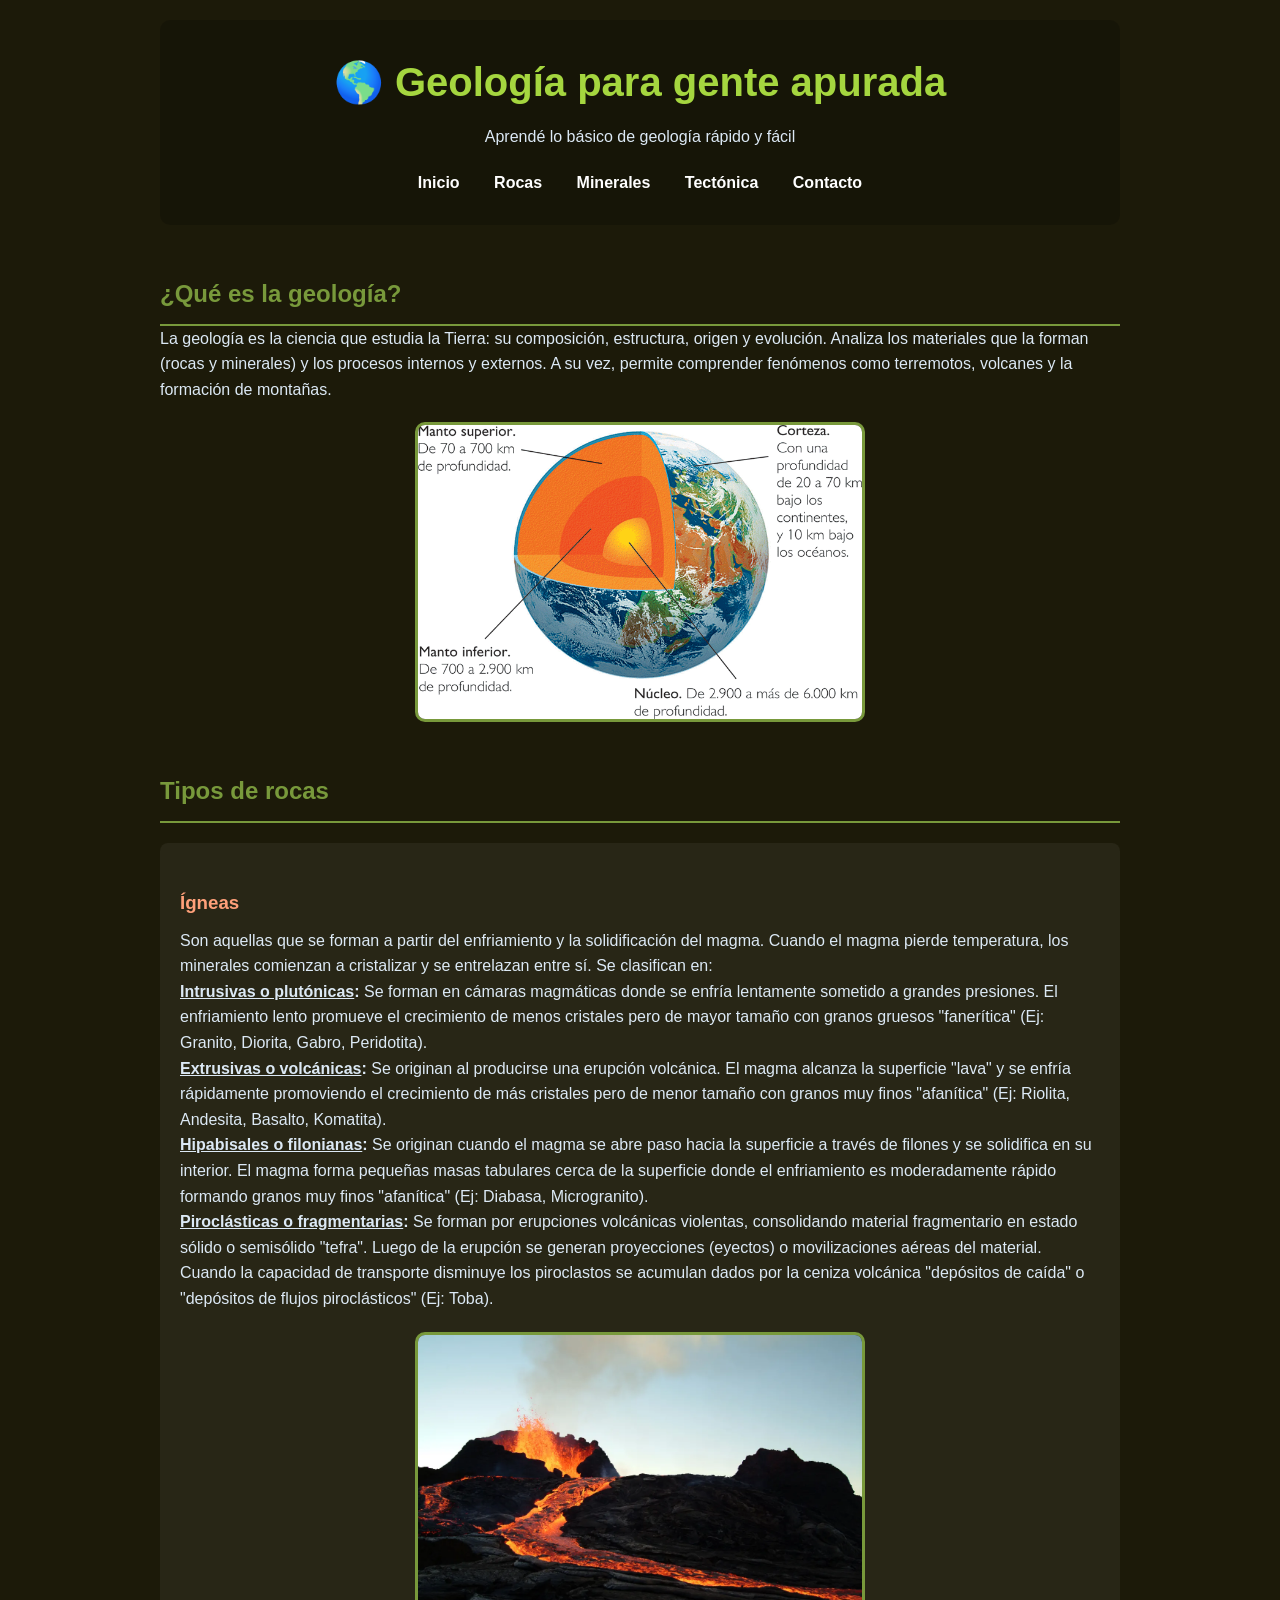
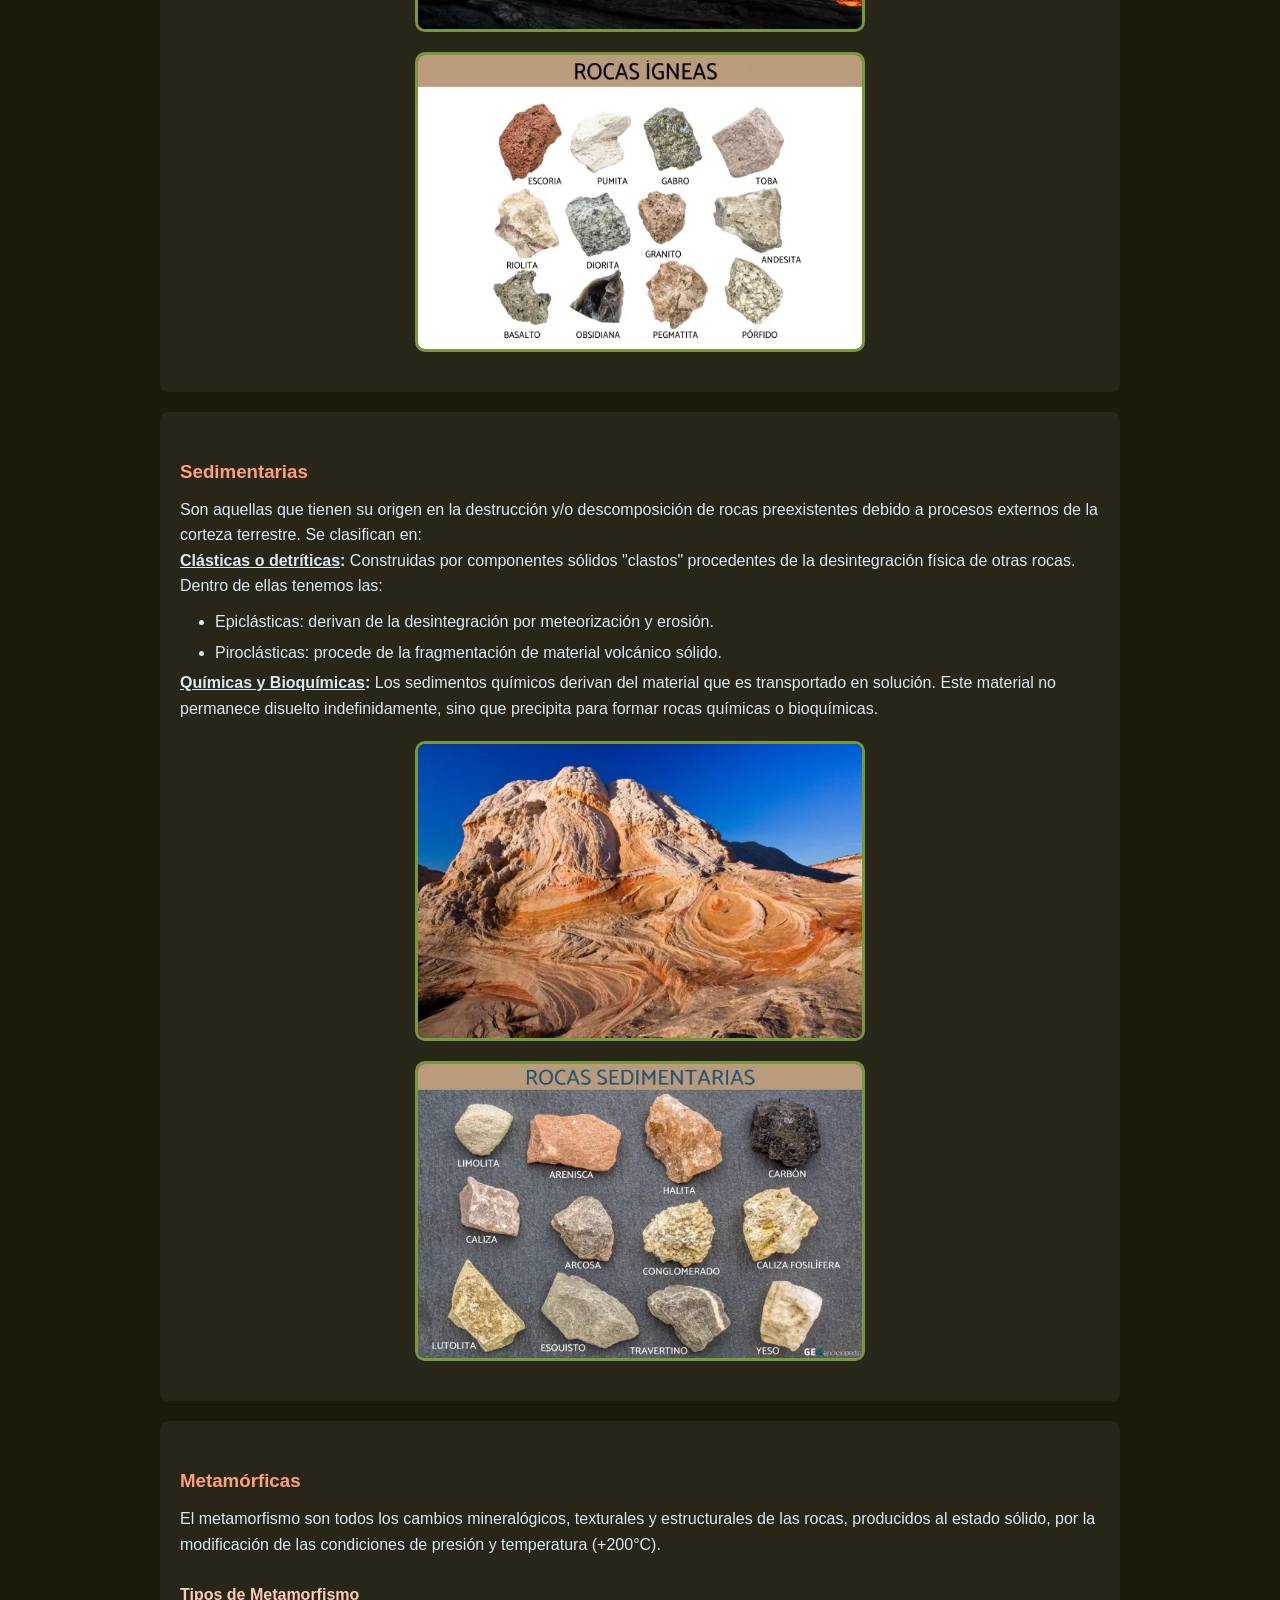
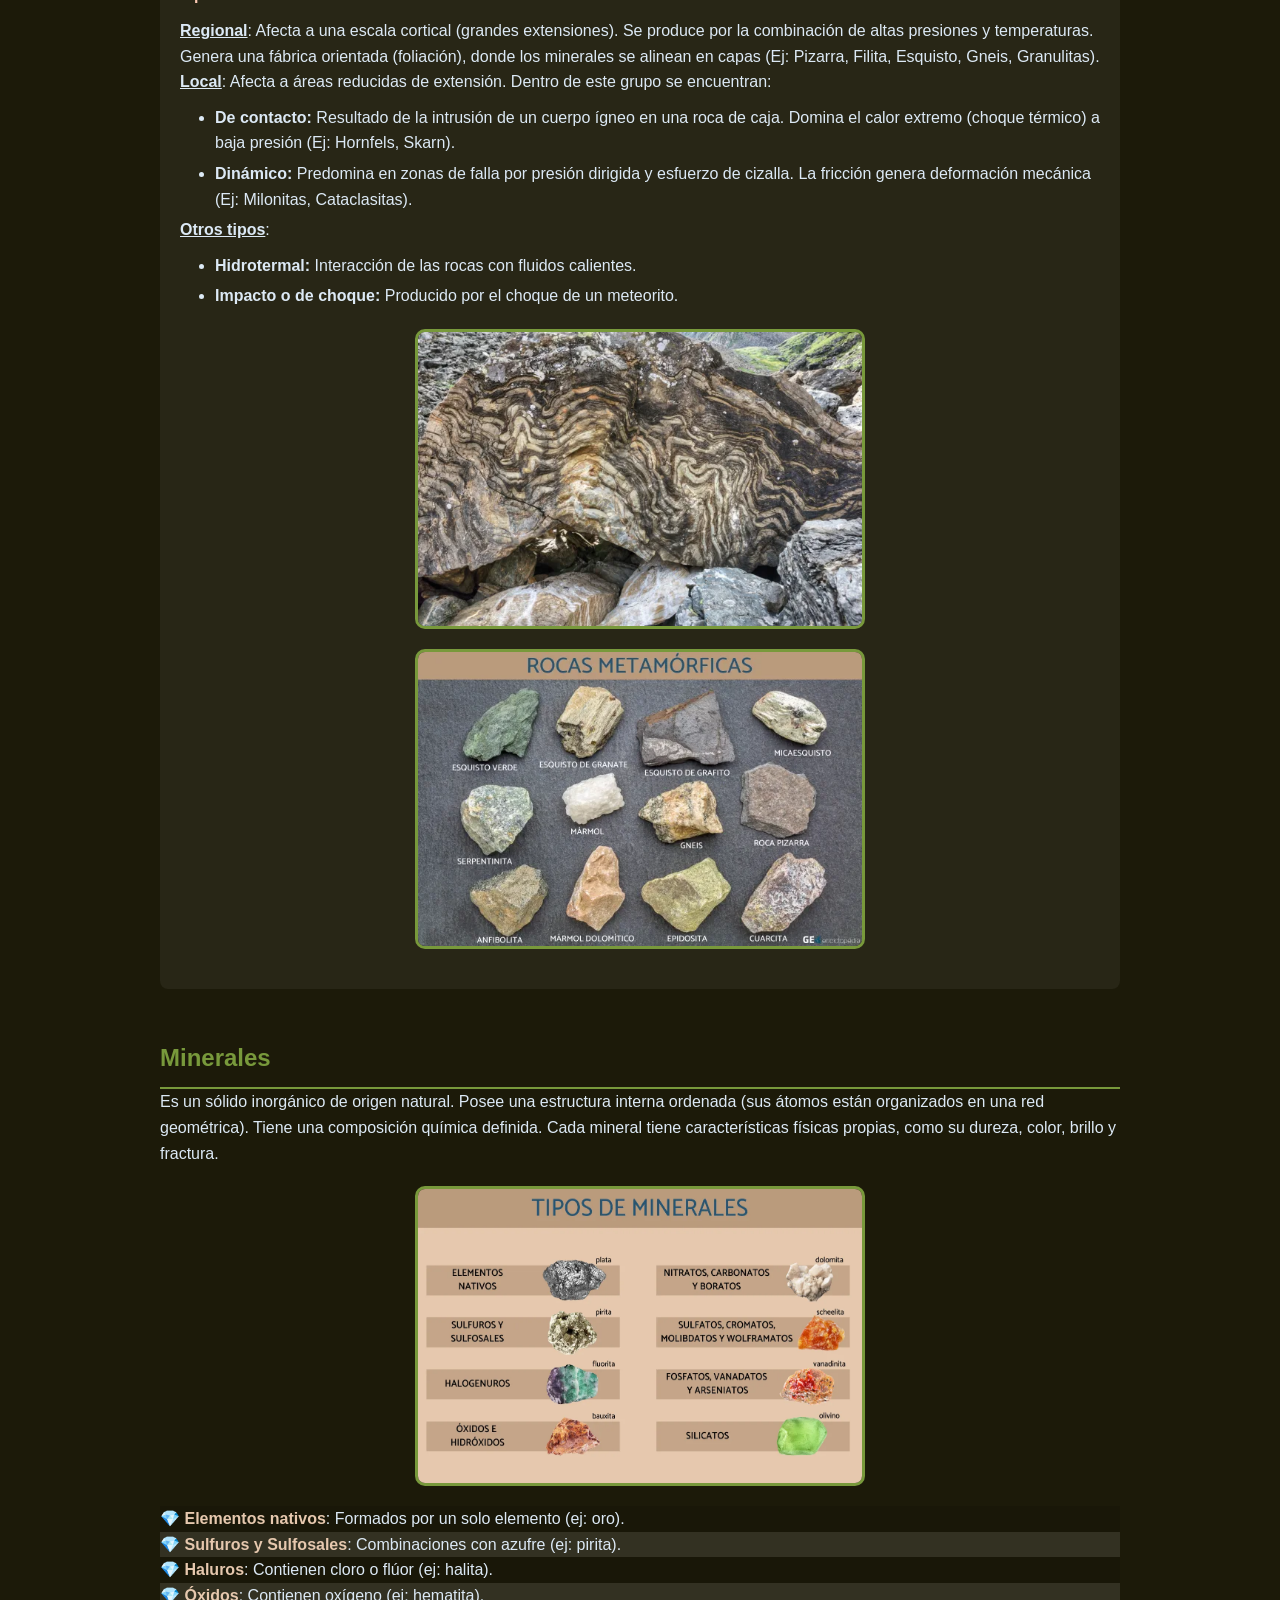
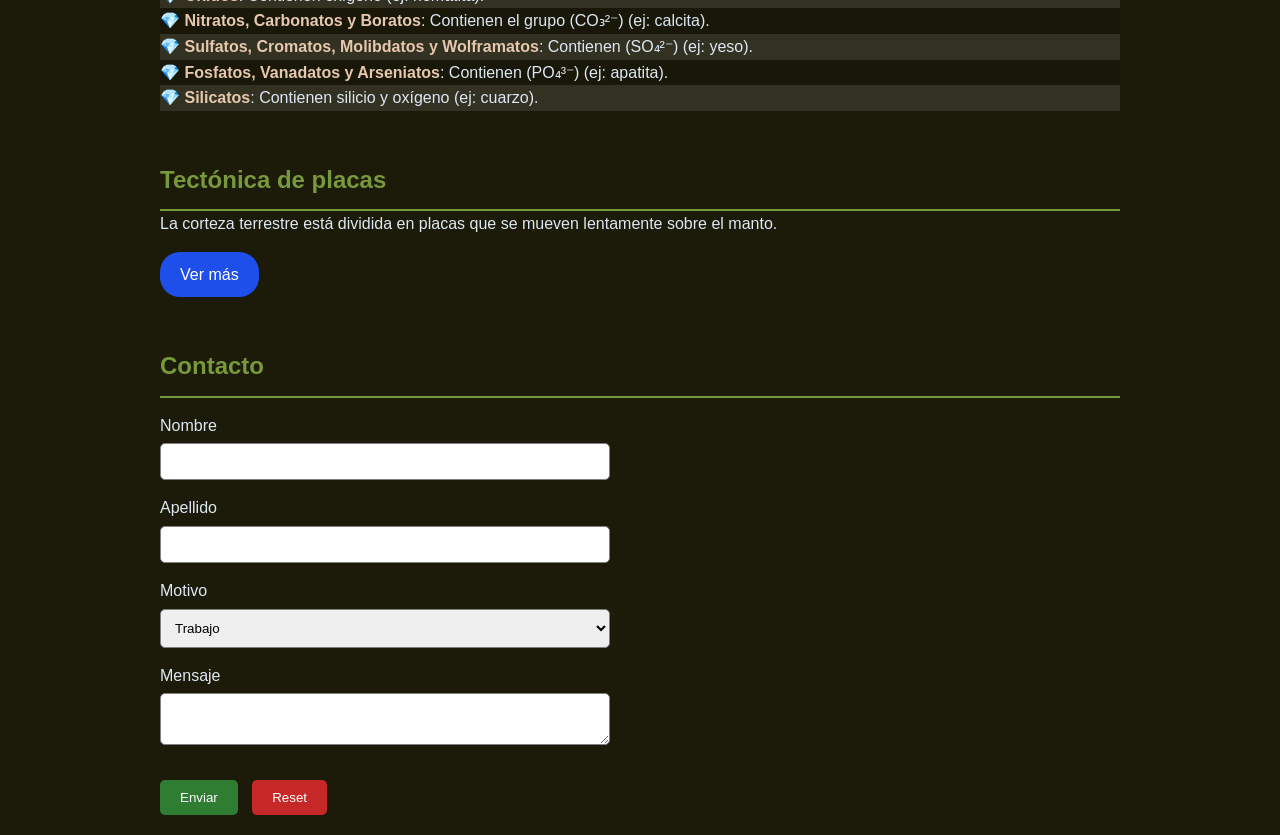
<file: index.html>
<!DOCTYPE html>
<html lang="es">
<head>
    <meta charset="UTF-8">
    <meta name="viewport" content="width=device-width, initial-scale=1.0">
    <title>Geología para gente apurada</title>
    <link rel="stylesheet" href="css/style.css">
</head>
<body>

<header> 
    <h1>🌎 Geología para gente apurada</h1>
    <p>Aprendé lo básico de geología rápido y fácil</p>

    <nav>
        <ul> 
            <li><a href="#inicio">Inicio</a></li> 
            <li><a href="#rocas">Rocas</a></li>
            <li><a href="#minerales">Minerales</a></li>
            <li><a href="#tectonica">Tectónica</a></li>
            <li><a href="#contacto">Contacto</a></li>
        </ul>
    </nav>
</header>

<main>

    <section id="inicio">
        <h2>¿Qué es la geología?</h2>
        <p>La geología es la ciencia que estudia la Tierra: su composición, estructura, origen y evolución. Analiza los materiales que la forman (rocas y minerales) y los procesos internos y externos. A su vez, permite comprender fenómenos como terremotos, volcanes y la formación de montañas.</p>

        <img src="./img/Geología.png" class="imagen" alt="Geología y procesos terrestres">
    </section>

    <section id="rocas">
        <h2>Tipos de rocas</h2>

        <article> 
            <h3>Ígneas</h3>
            <p>Son aquellas que se forman a partir del enfriamiento y la solidificación del magma. Cuando el magma pierde temperatura, los minerales comienzan a cristalizar y se entrelazan entre sí. Se clasifican en:</p>
            
            <p><strong><u>Intrusivas o plutónicas</u>:</strong> Se forman en cámaras magmáticas donde se enfría lentamente sometido a grandes presiones. El enfriamiento lento promueve el crecimiento de menos cristales pero de mayor tamaño con granos gruesos "fanerítica" (Ej: Granito, Diorita, Gabro, Peridotita).</p>
            
            <p><strong><u>Extrusivas o volcánicas</u>:</strong> Se originan al producirse una erupción volcánica. El magma alcanza la superficie "lava" y se enfría rápidamente promoviendo el crecimiento de más cristales pero de menor tamaño con granos muy finos "afanítica" (Ej: Riolita, Andesita, Basalto, Komatita).</p>
            
            <p><strong><u>Hipabisales o filonianas</u>:</strong> Se originan cuando el magma se abre paso hacia la superficie a través de filones y se solidifica en su interior. El magma forma pequeñas masas tabulares cerca de la superficie donde el enfriamiento es moderadamente rápido formando granos muy finos "afanítica" (Ej: Diabasa, Microgranito).</p>
            
            <p><strong><u>Piroclásticas o fragmentarias</u>:</strong> Se forman por erupciones volcánicas violentas, consolidando material fragmentario en estado sólido o semisólido "tefra". Luego de la erupción se generan proyecciones (eyectos) o movilizaciones aéreas del material. Cuando la capacidad de transporte disminuye los piroclastos se acumulan dados por la ceniza volcánica "depósitos de caída" o "depósitos de flujos piroclásticos" (Ej: Toba).</p>

            <img src="./img/ignea 1.webp" class="imagen" alt="Roca ígnea 1">
            <img src="./img/ignea 2.png" class="imagen" alt="Roca ígnea 2">
        </article>

        <article>
            <h3>Sedimentarias</h3>
            <p>Son aquellas que tienen su origen en la destrucción y/o descomposición de rocas preexistentes debido a procesos externos de la corteza terrestre. Se clasifican en:</p>

            <p><strong><u>Clásticas o detríticas</u>:</strong> Construidas por componentes sólidos "clastos" procedentes de la desintegración física de otras rocas. Dentro de ellas tenemos las:</p>
            <ul> 
                <li>Epiclásticas: derivan de la desintegración por meteorización y erosión.</li>
                <li>Piroclásticas: procede de la fragmentación de material volcánico sólido.</li>
            </ul>

            <p><strong><u>Químicas y Bioquímicas</u>:</strong> Los sedimentos químicos derivan del material que es transportado en solución. Este material no permanece disuelto indefinidamente, sino que precipita para formar rocas químicas o bioquímicas.</p>

            <img src="./img/sedimentaria 1.webp" class="imagen" alt="Roca sedimentaria 1">
            <img src="./img/sedimentaria 2.webp" class="imagen" alt="Roca sedimentaria 2">
        </article>

        <article>
            <h3>Metamórficas</h3>
            <p>El metamorfismo son todos los cambios mineralógicos, texturales y estructurales de las rocas, producidos al estado sólido, por la modificación de las condiciones de presión y temperatura (+200°C).</p>

            <h4>Tipos de Metamorfismo</h4>

            <p><strong><u>Regional</u></strong>: Afecta a una escala cortical (grandes extensiones). Se produce por la combinación de altas presiones y temperaturas. Genera una fábrica orientada (foliación), donde los minerales se alinean en capas (Ej: Pizarra, Filita, Esquisto, Gneis, Granulitas).</p>

            <p><strong><u>Local</u></strong>: Afecta a áreas reducidas de extensión. Dentro de este grupo se encuentran:</p>
            <ul> 
                <li><strong>De contacto:</strong> Resultado de la intrusión de un cuerpo ígneo en una roca de caja. Domina el calor extremo (choque térmico) a baja presión (Ej: Hornfels, Skarn).</li>
                <li><strong>Dinámico:</strong> Predomina en zonas de falla por presión dirigida y esfuerzo de cizalla. La fricción genera deformación mecánica (Ej: Milonitas, Cataclasitas).</li>
            </ul>

            <p><strong><u>Otros tipos</u></strong>:
            <ul>
                <li><strong>Hidrotermal:</strong> Interacción de las rocas con fluidos calientes.</li>
                <li><strong>Impacto o de choque:</strong> Producido por el choque de un meteorito.</li>
            </ul>

            <img src="./img/metamorfica 1.webp" class="imagen" alt="Roca metamórfica 1">
            <img src="./img/metamorfica 2.webp" class="imagen" alt="Roca metamórfica 2">
        </article>
    </section>

    <section id="minerales">
        <h2>Minerales</h2>
        <p>Es un sólido inorgánico de origen natural. Posee una estructura interna ordenada (sus átomos están organizados en una red geométrica). Tiene una composición química definida. Cada mineral tiene características físicas propias, como su dureza, color, brillo y fractura.</p>

        <img src="./img/minerales 1.png" class="imagen" alt="Minerales">

        <ul class="lista-minerales"> 
            <li><span class="grupo-mineral">Elementos nativos</span>: Formados por un solo elemento (ej: oro).</li> 
            <li><span class="grupo-mineral">Sulfuros y Sulfosales</span>: Combinaciones con azufre (ej: pirita).</li> 
            <li><span class="grupo-mineral">Haluros</span>: Contienen cloro o flúor (ej: halita).</li> 
            <li><span class="grupo-mineral">Óxidos</span>: Contienen oxígeno (ej: hematita).</li> 
            <li><span class="grupo-mineral">Nitratos, Carbonatos y Boratos</span>: Contienen el grupo (CO₃²⁻) (ej: calcita).</li> 
            <li><span class="grupo-mineral">Sulfatos, Cromatos, Molibdatos y Wolframatos</span>: Contienen (SO₄²⁻) (ej: yeso).</li> 
            <li><span class="grupo-mineral">Fosfatos, Vanadatos y Arseniatos</span>: Contienen (PO₄³⁻) (ej: apatita).</li>
            <li><span class="grupo-mineral">Silicatos</span>: Contienen silicio y oxígeno (ej: cuarzo).</li> 
        </ul> 
    </section>

    <section id="tectonica">
        <h2>Tectónica de placas</h2>
        <p>La corteza terrestre está dividida en placas que se mueven lentamente sobre el manto.</p>

        <input type="checkbox" id="toggleInfo">
        <label for="toggleInfo" class="boton-vermas">Ver más</label>

        <div id="infoExtra"> 
            <p><strong><u>Tipos de límites de placas</u></strong>:</p> 
            <p>🔹 Divergentes: las placas se separan (formación de nueva corteza).</p> 
            <p>🔹 Convergentes: las placas chocan y una se hunde bajo otra (subducción).</p> 
            <p>🔹 Transformantes: las placas se deslizan lateralmente.</p>

            <p><strong><u>Placas principales</u></strong>: Sudamericana, Africana, Euroasiática, del Pacífico.</p> 

            <img src="./img/placas tectonicas.png" class="imagen imagen-grande" alt="Placas tectónicas">
        </div>
    </section>

    <section id="contacto">
        <h2>Contacto</h2>
        <form> 
            <label for="nombre">Nombre</label>
            <input type="text" id="nombre">

            <label for="apellido">Apellido</label>
            <input type="text" id="apellido">

            <label for="motivo">Motivo</label>
            <select id="motivo">
                <option>Trabajo</option>
                <option>Consulta</option>
                <option>Otro motivo</option>
            </select>

            <label for="mensaje">Mensaje</label>
            <textarea id="mensaje"></textarea>

            <div class="botones-contenedor">
                <button type="submit" id="send">Enviar</button>
                <button type="reset" id="reset">Reset</button>
            </div>
        </form>
    </section>

</main>
</body>
</html>
</file>
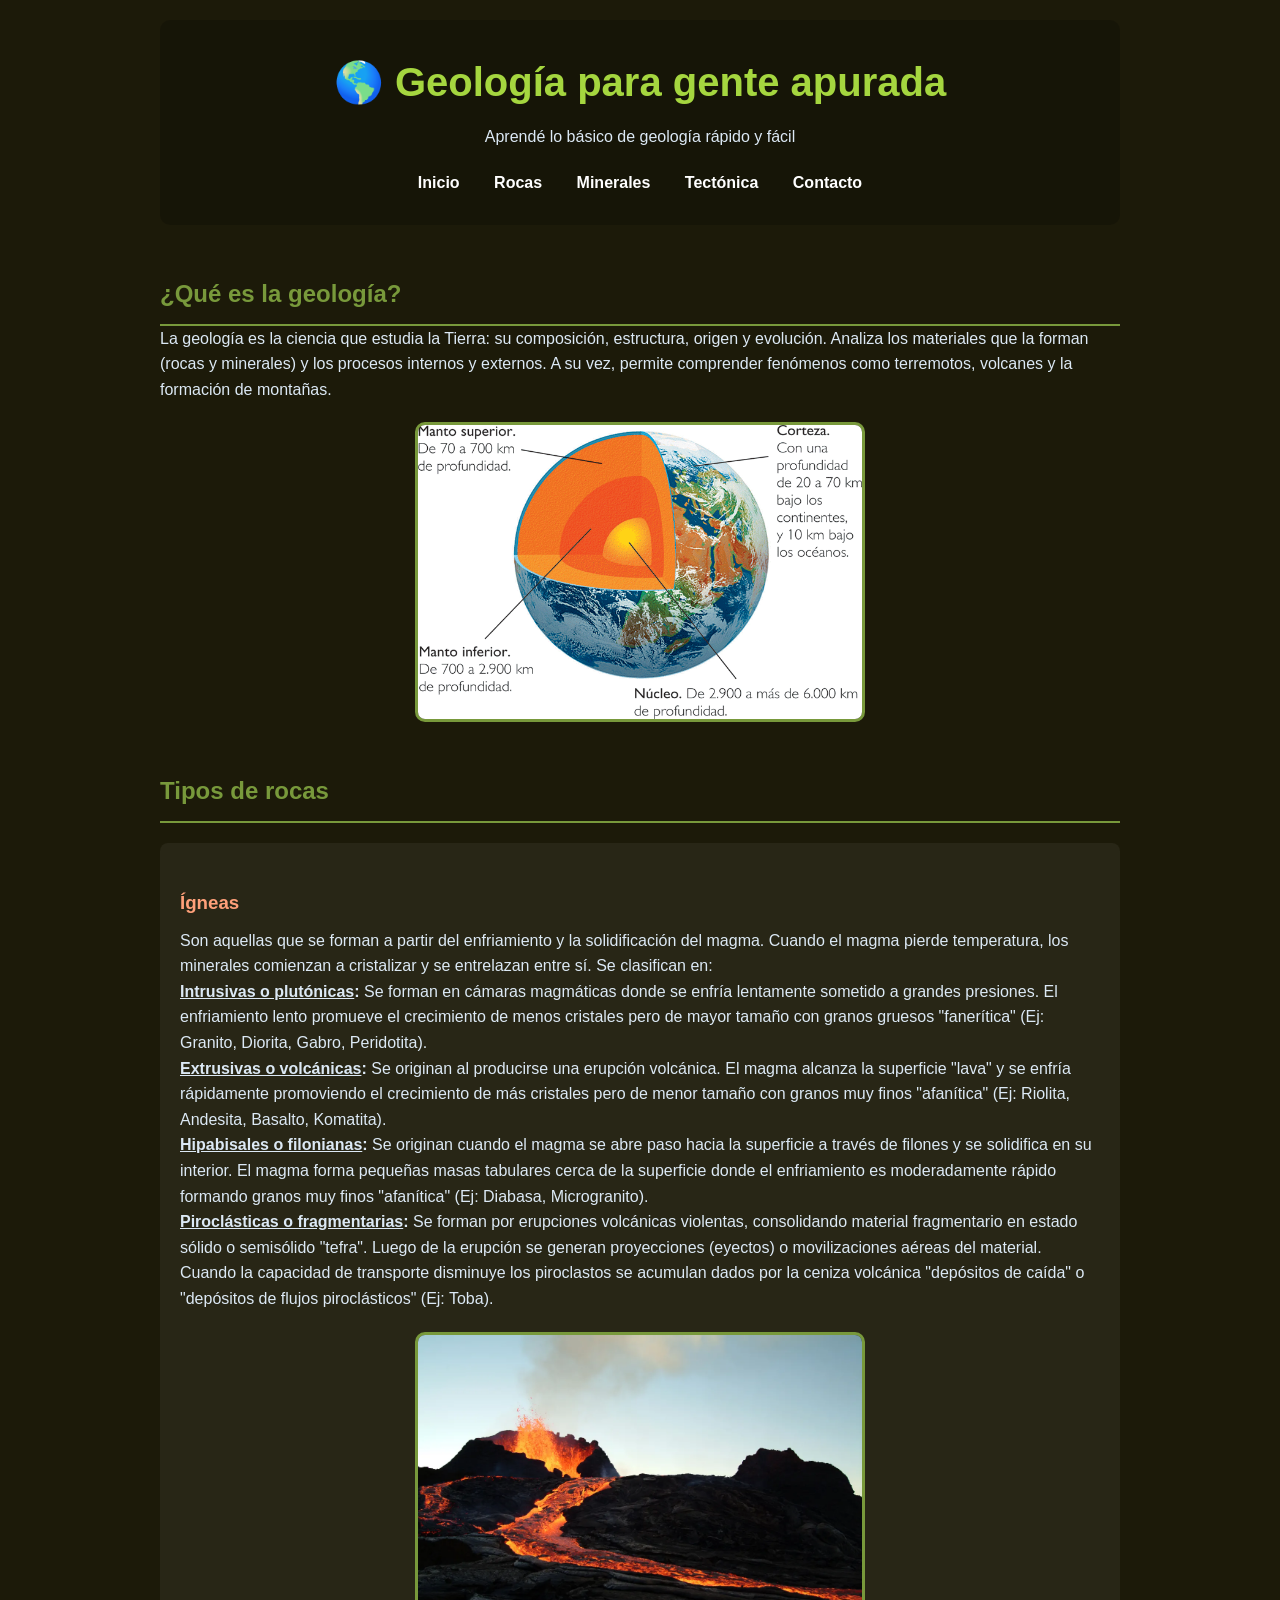
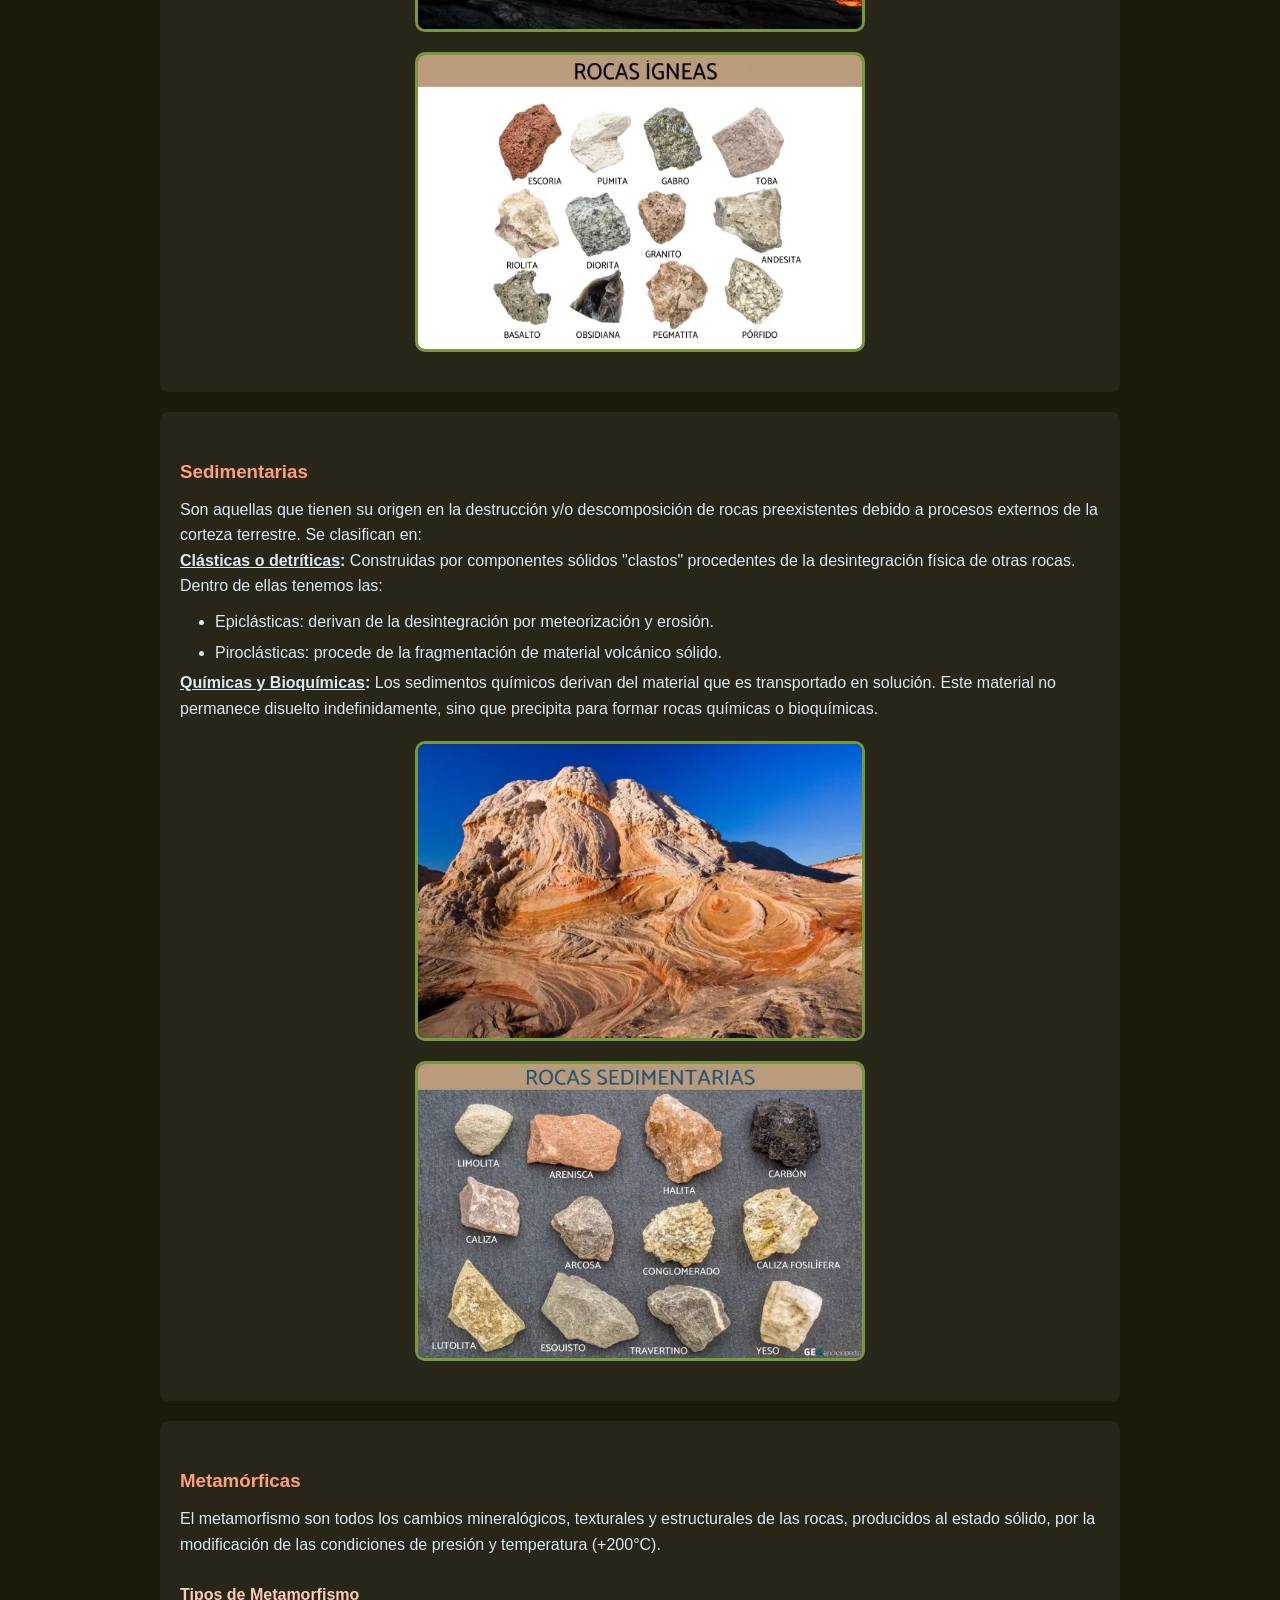
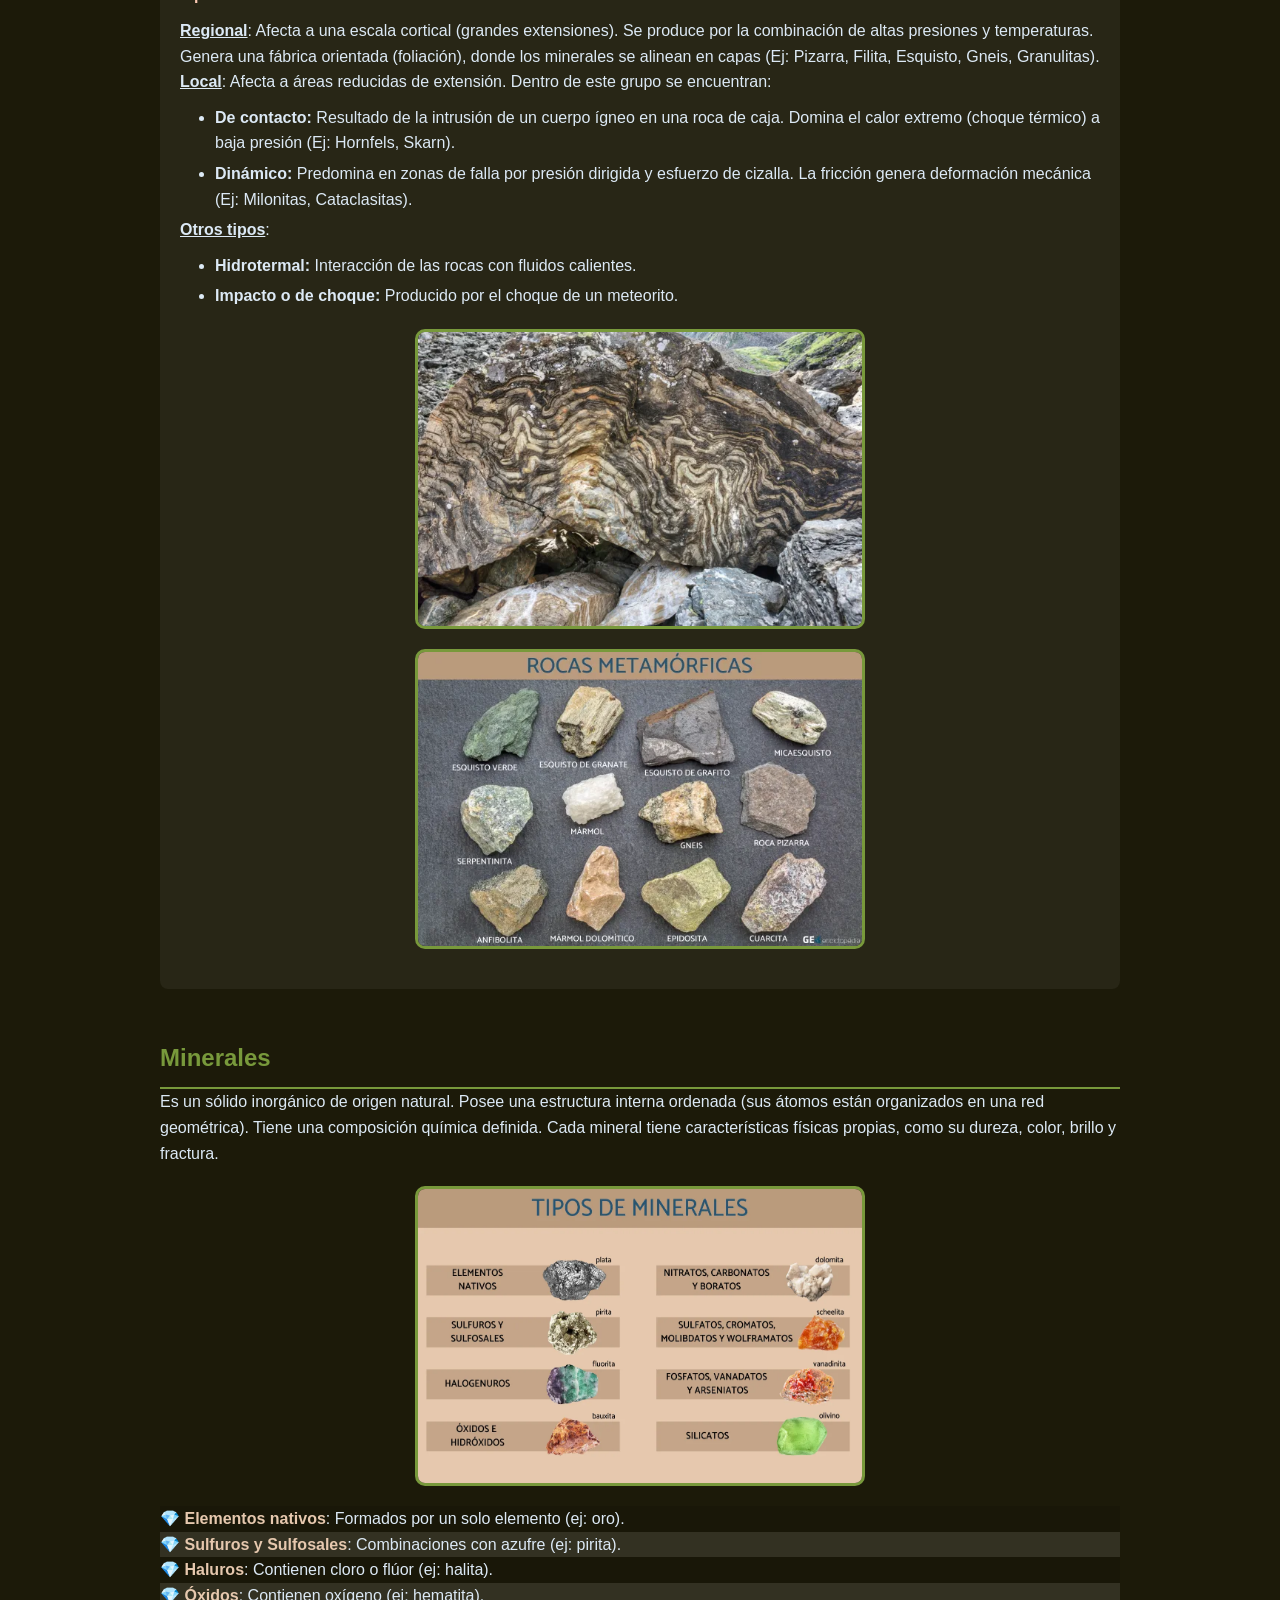
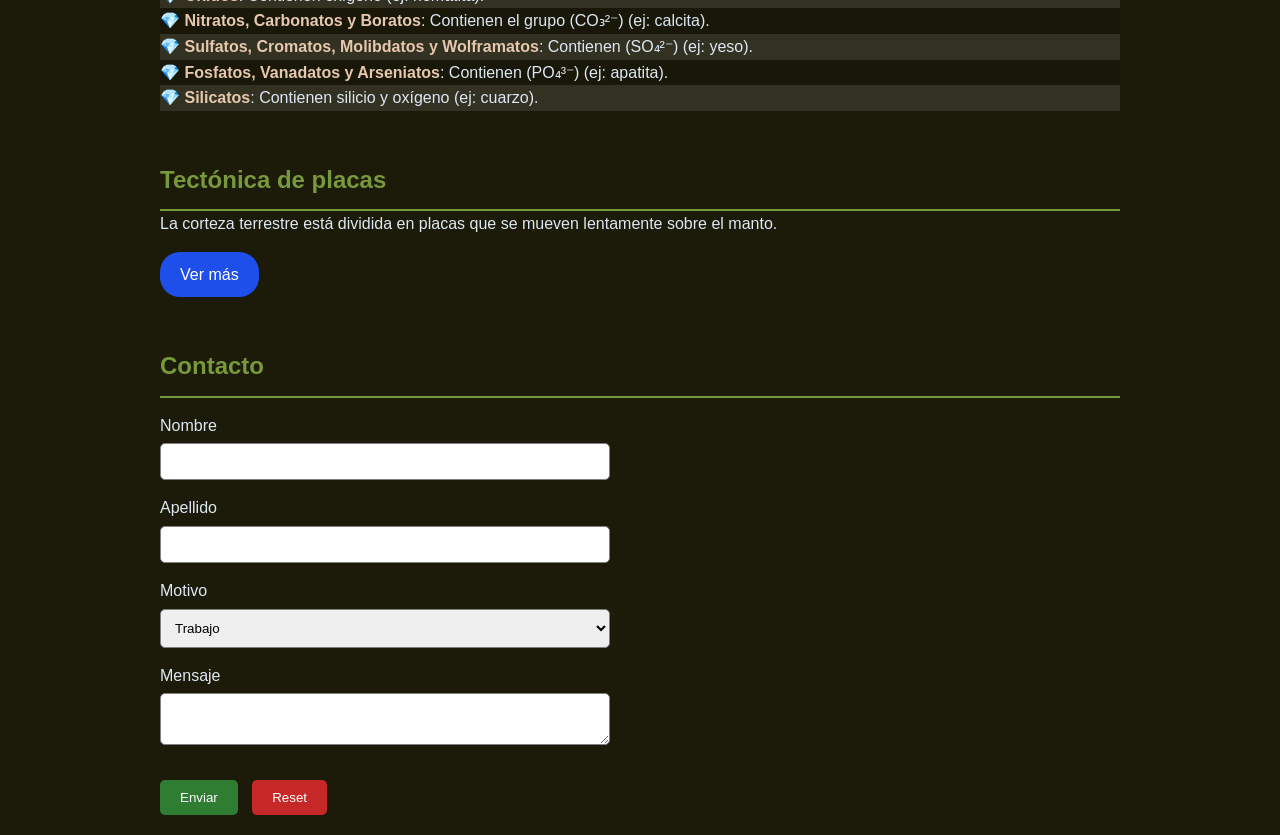
<file: geology/index.html>
<!DOCTYPE html>
<html lang="es">
<head>
    <meta charset="UTF-8">
    <meta name="viewport" content="width=device-width, initial-scale=1.0">
    <title>Geología para gente apurada</title>
    <link rel="stylesheet" href="css/style.css">
</head>
<body>

<header> 
    <h1>🌎 Geología para gente apurada</h1>

    <p>Aprendé lo básico de geología rápido y fácil</p>

    <nav>
        <ul> 
            <li><a href="#inicio">Inicio</a></li> 
            <li><a href="#rocas">Rocas</a></li>
            <li><a href="#minerales">Minerales</a></li>
            <li><a href="#tectonica">Tectónica</a></li>
            <li><a href="#contacto">Contacto</a></li>
        </ul>
    </nav>
</header>

<main>

    <section id="inicio">
        <h2>¿Qué es la geología?</h2>
        <p>La geología es la ciencia que estudia la Tierra: su composición, estructura, origen y evolución. Analiza los materiales que la forman (rocas y minerales) y los procesos internos y externos. A su vez, permite comprender fenómenos como terremotos, volcanes y la formación de montañas.</p>

        <img src="./img/Geología.png" class="imagen" alt="Geología y procesos terrestres">
    </section>

    <section id="rocas">
        <h2>Tipos de rocas</h2>

        <article> 
            <h3>Ígneas</h3>
            <p>Son aquellas que se forman a partir del enfriamiento y la solidificación del magma. Cuando el magma pierde temperatura, los minerales comienzan a cristalizar y se entrelazan entre sí. Se clasifican en:</p>
            
            <p><strong><u>Intrusivas o plutónicas</u>:</strong> Se forman en cámaras magmáticas donde se enfría lentamente sometido a grandes presiones. El enfriamiento lento promueve el crecimiento de menos cristales pero de mayor tamaño con granos gruesos "fanerítica" (Ej: Granito, Diorita, Gabro, Peridotita).</p>
            
            <p><strong><u>Extrusivas o volcánicas</u>:</strong> Se originan al producirse una erupción volcánica. El magma alcanza la superficie "lava" y se enfría rápidamente promoviendo el crecimiento de más cristales pero de menor tamaño con granos muy finos "afanítica" (Ej: Riolita, Andesita, Basalto, Komatita).</p>
            
            <p><strong><u>Hipabisales o filonianas</u>:</strong> Se originan cuando el magma se abre paso hacia la superficie a través de filones y se solidifica en su interior. El magma forma pequeñas masas tabulares cerca de la superficie donde el enfriamiento es moderadamente rápido formando granos muy finos "afanítica" (Ej: Diabasa, Microgranito).</p>
            
            <p><strong><u>Piroclásticas o fragmentarias</u>:</strong> Se forman por erupciones volcánicas violentas, consolidando material fragmentario en estado sólido o semisólido "tefra". Luego de la erupción se generan proyecciones (eyectos) o movilizaciones aéreas del material. Cuando la capacidad de transporte disminuye los piroclastos se acumulan dados por la ceniza volcánica "depósitos de caída" o "depósitos de flujos piroclásticos" (Ej: Toba).</p>

            <img src="./img/ignea 1.webp" class="imagen" alt="Roca ígnea 1">
            <img src="./img/ignea 2.png" class="imagen" alt="Roca ígnea 2">
        </article>

        <article>
            <h3>Sedimentarias</h3>
            <p>Son aquellas que tienen su origen en la destrucción y/o descomposición de rocas preexistentes debido a procesos externos de la corteza terrestre. Se clasifican en:</p>

            <p><strong><u>Clásticas o detríticas</u>:</strong> Construidas por componentes sólidos "clastos" procedentes de la desintegración física de otras rocas. Dentro de ellas tenemos las:</p>
            <ul> 
                <li>Epiclásticas: derivan de la desintegración por meteorización y erosión.</li>
                <li>Piroclásticas: procede de la fragmentación de material volcánico sólido.</li>
            </ul>

            <p><strong><u>Químicas y Bioquímicas</u>:</strong> Los sedimentos químicos derivan del material que es transportado en solución. Este material no permanece disuelto indefinidamente, sino que precipita para formar rocas químicas o bioquímicas.</p>

            <img src="./img/sedimentaria 1.webp" class="imagen" alt="Roca sedimentaria 1">
            <img src="./img/sedimentaria 2.webp" class="imagen" alt="Roca sedimentaria 2">
        </article>

        <article>
            <h3>Metamórficas</h3>
            <p>El metamorfismo son todos los cambios mineralógicos, texturales y estructurales de las rocas, producidos al estado sólido, por la modificación de las condiciones de presión y temperatura (+200°C).</p>

            <h4>Tipos de Metamorfismo</h4>

            <p><strong><u>Regional</u></strong>: Afecta a una escala cortical (grandes extensiones). Se produce por la combinación de altas presiones y temperaturas. Genera una fábrica orientada (foliación), donde los minerales se alinean en capas (Ej: Pizarra, Filita, Esquisto, Gneis, Granulitas).</p>

            <p><strong><u>Local</u></strong>: Afecta a áreas reducidas de extensión. Dentro de este grupo se encuentran:</p>
            <ul> 
                <li><strong>De contacto:</strong> Resultado de la intrusión de un cuerpo ígneo en una roca de caja. Domina el calor extremo (choque térmico) a baja presión (Ej: Hornfels, Skarn).</li>
                <li><strong>Dinámico:</strong> Predomina en zonas de falla por presión dirigida y esfuerzo de cizalla. La fricción genera deformación mecánica (Ej: Milonitas, Cataclasitas).</li>
            </ul>

            <p><strong><u>Otros tipos</u></strong>:
            <ul>
                <li><strong>Hidrotermal:</strong> Interacción de las rocas con fluidos calientes.</li>
                <li><strong>Impacto o de choque:</strong> Producido por el choque de un meteorito.</li>
            </ul>

            <img src="./img/metamorfica 1.webp" class="imagen" alt="Roca metamórfica 1">
            <img src="./img/metamorfica 2.webp" class="imagen" alt="Roca metamórfica 2">
        </article>
    </section>

    <section id="minerales">
        <h2>Minerales</h2>
        <p>Es un sólido inorgánico de origen natural. Posee una estructura interna ordenada (sus átomos están organizados en una red geométrica). Tiene una composición química definida. Cada mineral tiene características físicas propias, como su dureza, color, brillo y fractura.</p>

        <img src="./img/minerales 1.png" class="imagen" alt="Minerales">

        <ul class="lista-minerales"> 
            <li><span class="grupo-mineral">Elementos nativos</span>: Formados por un solo elemento (ej: oro).</li> 
            <li><span class="grupo-mineral">Sulfuros y Sulfosales</span>: Combinaciones con azufre (ej: pirita).</li> 
            <li><span class="grupo-mineral">Haluros</span>: Contienen cloro o flúor (ej: halita).</li> 
            <li><span class="grupo-mineral">Óxidos</span>: Contienen oxígeno (ej: hematita).</li> 
            <li><span class="grupo-mineral">Nitratos, Carbonatos y Boratos</span>: Contienen el grupo (CO₃²⁻) (ej: calcita).</li> 
            <li><span class="grupo-mineral">Sulfatos, Cromatos, Molibdatos y Wolframatos</span>: Contienen (SO₄²⁻) (ej: yeso).</li> 
            <li><span class="grupo-mineral">Fosfatos, Vanadatos y Arseniatos</span>: Contienen (PO₄³⁻) (ej: apatita).</li>
            <li><span class="grupo-mineral">Silicatos</span>: Contienen silicio y oxígeno (ej: cuarzo).</li> 
        </ul> 
    </section>

    <section id="tectonica">
        <h2>Tectónica de placas</h2>
        <p>La corteza terrestre está dividida en placas que se mueven lentamente sobre el manto.</p>

        <input type="checkbox" id="toggleInfo">
        <label for="toggleInfo" class="boton-vermas">Ver más</label>

        <div id="infoExtra"> 
            <p><strong><u>Tipos de límites de placas</u></strong>:</p> 
            <p>🔹 Divergentes: las placas se separan (formación de nueva corteza).</p> 
            <p>🔹 Convergentes: las placas chocan y una se hunde bajo otra (subducción).</p> 
            <p>🔹 Transformantes: las placas se deslizan lateralmente.</p>

            <p><strong><u>Placas principales</u></strong>: Sudamericana, Africana, Euroasiática, del Pacífico.</p> 

            <img src="./img/placas tectonicas.png" class="imagen imagen-grande" alt="Placas tectónicas">
        </div>
    </section>

    <section id="contacto">
        <h2>Contacto</h2>
        <form> 
            <label for="nombre">Nombre</label>
            <input type="text" id="nombre">

            <label for="apellido">Apellido</label>
            <input type="text" id="apellido">

            <label for="motivo">Motivo</label>
            <select id="motivo">
                <option>Trabajo</option>
                <option>Consulta</option>
                <option>Otro motivo</option>
            </select>

            <label for="mensaje">Mensaje</label>
            <textarea id="mensaje"></textarea>

            <div class="botones-contenedor">
                <button type="submit" id="send">Enviar</button>
                <button type="reset" id="reset">Reset</button>
            </div>
        </form>
    </section>

</main>
</body>
</html>
</file>
<file: css/style.css>
/* El selector universal '*' selecciona todos los elementos del HTML */
* {
    font-family: Arial, Helvetica, sans-serif; /* Define la fuente. Si no está Arial, busca Helvetica, y si no, cualquiera sin remates (serif) */
    margin: 0;   /* Elimina el margen externo que los navegadores ponen por defecto */
    padding: 0;  /* Elimina el espacio interno que los navegadores ponen por defecto */
    
    /* 'border-box' hace que si defines un ancho de 100px, el padding y el borde se queden ADENTRO de esos 100px. 
        Sin esto, el padding agrandaría el elemento y rompería tu diseño. */
    box-sizing: border-box; 
}

/* ===== Cuerpo (Body) =====  */
body {
    background-color: #1c1a09; /* Fondo oscuro (Hexadecimal) */
    color: rgb(220, 233, 245); /* Color de texto (RGB) */
    
    /* 'line-height' controla el interlineado. 1.6 es ideal para que los párrafos largos no cansen la vista. */
    line-height: 1.6; 
    
    /* Centrado del contenedor principal */
    max-width: 1000px; /* Evita que la web se estire infinitamente en pantallas muy anchas */
    margin: 0 auto;    /* '0' arriba/abajo y 'auto' izquierda/derecha centran el bloque automáticamente */
    padding: 20px;     /* Crea un margen de seguridad interno para que el texto no toque los bordes del navegador */
}

/* ===== ENCABEZADO (HEADER) ===== */
header {
    /* 'rgba' permite transparencia. El '0.2' significa que el fondo negro es 20% sólido y 80% transparente. */
    background-color: rgba(0, 0, 0, 0.2); 
    padding: 30px; 
    border-radius: 10px; /* Redondea las esquinas del bloque */
    margin-bottom: 30px; /* Separa el encabezado del contenido que viene abajo */
    
    /* Alinea todo el contenido (texto, imágenes, links) al centro del bloque */
    text-align: center; 
}

h1 {
    color: #a5d63f; 
    margin-bottom: 10px;
    font-size: 2.5rem; /* 'rem' es una unidad de medida relativa. 2.5 veces el tamaño normal. */
}

/* ===== NAVEGACIÓN (MENÚ) ===== */
nav ul {
    margin-top: 20px; 
}

nav ul li {
    /* 'inline-block' permite que los elementos de la lista se pongan uno al lado del otro en la misma línea */
    display: inline-block; 
    margin: 0 15px; /* Espacio horizontal entre cada botón del menú */
}

li {
    list-style: none; /* Elimina los círculos o puntos automáticos de las listas de minerales <ul> */
}

a {
    color: white; 
    text-decoration: none; /* Quita la línea de subrayado que los enlaces tienen por defecto */
    font-weight: bold;     /* Hace la letra más gruesa */
    
    /* 'transition' hace que cuando cambie el color (al pasar el mouse), no sea de golpe, sino un efecto suave de 0.3 segundos */
    transition: 0.3s; 
}

/* ':hover' es una pseudo-clase que se activa cuando el puntero del mouse está sobre el elemento */
a:hover {
    color: #a5d63f; 
}

/* ===== TÍTULOS Y SECCIONES ===== */
h2 {
    color: rgb(120, 153, 59); 
    border-bottom: 2px solid #78993b; /* Crea una línea horizontal decorativa debajo de los títulos principales */
    padding-bottom: 10px; /* Separa el texto de la línea */
    margin-top: 50px;     /* Separa el título de la sección anterior */
}

h3 {
    color: lightsalmon; 
    margin-top: 25px;
    margin-bottom: 10px;
}

h4 {
    color: #ffcbb6; 
    margin-top: 25px;
    margin-bottom: 10px;
}

/* 'article' se usa para bloques de contenido con sentido propio (como cada tipo de roca) */
article {
    /* Un fondo blanco muy transparente para crear un efecto de "tarjeta" o bloque separado */
    background-color: rgba(255, 255, 255, 0.05); 
    padding: 20px;
    border-radius: 8px;
    margin-top: 20px;
}

/* Listas específicas dentro de las descripciones geológicas */
article ul {
    margin-left: 35px; /* Empuja la lista hacia la derecha para que se note que es un sub-contenido */
    margin-top: 10px;
}

article ul li {
    list-style: disc; /* Vuelve a poner los puntos circulares, ya que el reset general los quitó */
    margin-bottom: 5px;
}

/* ===== IMÁGENES ===== */
.imagen {
    width: 100%;       /* Intenta ocupar todo el ancho del contenedor */
    max-width: 450px;  /* No permite que la imagen crezca más de 450px para que no se vea gigante */
    height: 300px;     /* Forzamos una altura fija para que todas las fotos de rocas se vean alineadas */
    border: 3px solid #78993b; 
    border-radius: 10px;
    
    /* 'display: block' junto con 'margin: auto' es el truco estándar para centrar elementos que no son texto */
    margin: 20px auto; 
    display: block; 
}

.imagen-grande {
    max-width: 90%; /* El mapa de tectónica sí puede ocupar casi todo el ancho */
    height: auto;    /* 'auto' permite que la altura se calcule sola para no deformar el mapa */
}

img:hover {
    filter: brightness(1.2); /* Aumenta la exposición/luz de la foto al pasar el mouse */
}

/* ===== LISTA DE MINERALES ===== */
/* '::before' inserta contenido decorativo ANTES del texto de la lista sin tener que escribirlo en el HTML */
.lista-minerales li::before {
    content: "💎 "; 
}

/* ':nth-child' permite dar estilos según el orden de los elementos */
.lista-minerales li:nth-child(even) {
    /* Aplica este fondo solo a las filas pares (2, 4, 6...) para crear un efecto de "cebra" */
    background-color: rgba(255, 255, 255, 0.1); 
}

.lista-minerales li:nth-child(odd) {
    /* Aplica este fondo solo a las filas impares (1, 3, 5...) */
    background-color: rgba(0, 0, 0, 0.1); 
}

.grupo-mineral {
    font-weight: bold;
    color: #e6c8ae; /* Color rosa para resaltar los nombres de los grupos químicos */
}

/* ===== FORMULARIO ===== */
label {
    display: block; /* Hace que el nombre del campo ocupe toda la línea, obligando al input a ir abajo */
    margin-top: 15px;
}

input, select, textarea {
    width: 100%; 
    max-width: 450px;
    padding: 10px;
    margin-top: 5px;
    border-radius: 5px;
    border: 1px solid gray;
    display: block; /* Asegura que cada campo empiece en su propia línea */
}

/* ':focus' se activa cuando haces clic dentro del cuadro para empezar a escribir */
input:focus, textarea:focus {
    border: 3px solid #a5d63f; /* Cambia el color del borde para indicar dónde estás escribiendo */
    outline: none; /* Quita el borde azul o negro que el navegador pone por defecto */
}

/* Nuevo contenedor para separar los botones del textarea y evitar que se encimen */
.botones-contenedor {
    margin-top: 25px; /* Empuja los botones hacia abajo */
    display: block;
    clear: both; /* Limpia cualquier flujo anterior */
}

button {
    padding: 10px 20px;
    border: none;
    border-radius: 5px;
    color: white;
    cursor: pointer; /* Cambia la flecha del mouse por una "manito" indicando que es clickeable */
    margin-top: 10px;
}

#send { background-color: #2e7d32; } /* Verde para enviar */
#reset { background-color: #c62828; margin-left: 10px; } /* Rojo para borrar */

/* ===== VER MÁS (Tectónica) ===== */
/* 'display: none' esconde el elemento completamente de la vista */
#toggleInfo { display: none; } 

#infoExtra {
    display: none; /* Mantiene la información extra oculta hasta que ocurra la "magia" del checkbox */
    margin-top: 15px;
}

/* '#toggleInfo:checked' detecta cuando el checkbox está activo.
   '~' es un selector que busca al hermano (infoExtra) que está después.
   Entonces dice: "Si el checkbox está marcado, cambia el display de infoExtra a block (muéstralo) */
#toggleInfo:checked ~ #infoExtra {
    display: block;
}

.boton-vermas {
    display: inline-block;
    background-color: #1E4FEB;
    color: white;
    padding: 10px 20px;
    border-radius: 20px;
    cursor: pointer;
}
</file>
<file: geology/css/style.css>
/* El selector universal '*' selecciona todos los elementos del HTML */
* {
    font-family: Arial, Helvetica, sans-serif; /* Define la fuente. Si no está Arial, busca Helvetica, y si no, cualquiera sin remates (serif) */
    margin: 0;   /* Elimina el margen externo que los navegadores ponen por defecto */
    padding: 0;  /* Elimina el espacio interno que los navegadores ponen por defecto */
    
    /* 'border-box' hace que si defines un ancho de 100px, el padding y el borde se queden ADENTRO de esos 100px. 
        Sin esto, el padding agrandaría el elemento y rompería tu diseño. */
    box-sizing: border-box; 
}

/* ===== Cuerpo (Body) =====  */
body {
    background-color: #1c1a09; /* Fondo oscuro (Hexadecimal) */
    color: rgb(220, 233, 245); /* Color de texto (RGB) */
    
    /* 'line-height' controla el interlineado. 1.6 es ideal para que los párrafos largos no cansen la vista. */
    line-height: 1.6; 
    
    /* Centrado del contenedor principal */
    max-width: 1000px; /* Evita que la web se estire infinitamente en pantallas muy anchas */
    margin: 0 auto;    /* '0' arriba/abajo y 'auto' izquierda/derecha centran el bloque automáticamente */
    padding: 20px;     /* Crea un margen de seguridad interno para que el texto no toque los bordes del navegador */
}

/* ===== ENCABEZADO (HEADER) ===== */
header {
    /* 'rgba' permite transparencia. El '0.2' significa que el fondo negro es 20% sólido y 80% transparente. */
    background-color: rgba(0, 0, 0, 0.2); 
    padding: 30px; 
    border-radius: 10px; /* Redondea las esquinas del bloque */
    margin-bottom: 30px; /* Separa el encabezado del contenido que viene abajo */
    
    /* Alinea todo el contenido (texto, imágenes, links) al centro del bloque */
    text-align: center; 
}

h1 {
    color: #a5d63f; 
    margin-bottom: 10px;
    font-size: 2.5rem; /* 'rem' es una unidad de medida relativa. 2.5 veces el tamaño normal. */
}

/* ===== NAVEGACIÓN (MENÚ) ===== */
nav ul {
    margin-top: 20px; 
}

nav ul li {
    /* 'inline-block' permite que los elementos de la lista se pongan uno al lado del otro en la misma línea */
    display: inline-block; 
    margin: 0 15px; /* Espacio horizontal entre cada botón del menú */
}

li {
    list-style: none; /* Elimina los círculos o puntos automáticos de las listas de minerales <ul> */
}

a {
    color: white; 
    text-decoration: none; /* Quita la línea de subrayado que los enlaces tienen por defecto */
    font-weight: bold;     /* Hace la letra más gruesa */
    
    /* 'transition' hace que cuando cambie el color (al pasar el mouse), no sea de golpe, sino un efecto suave de 0.3 segundos */
    transition: 0.3s; 
}

/* ':hover' es una pseudo-clase que se activa cuando el puntero del mouse está sobre el elemento */
a:hover {
    color: #a5d63f; 
}

/* ===== TÍTULOS Y SECCIONES ===== */
h2 {
    color: rgb(120, 153, 59); 
    border-bottom: 2px solid #78993b; /* Crea una línea horizontal decorativa debajo de los títulos principales */
    padding-bottom: 10px; /* Separa el texto de la línea */
    margin-top: 50px;     /* Separa el título de la sección anterior */
}

h3 {
    color: lightsalmon; 
    margin-top: 25px;
    margin-bottom: 10px;
}

h4 {
    color: #ffcbb6; 
    margin-top: 25px;
    margin-bottom: 10px;
}

/* 'article' se usa para bloques de contenido con sentido propio (como cada tipo de roca) */
article {
    /* Un fondo blanco muy transparente para crear un efecto de "tarjeta" o bloque separado */
    background-color: rgba(255, 255, 255, 0.05); 
    padding: 20px;
    border-radius: 8px;
    margin-top: 20px;
}

/* Listas específicas dentro de las descripciones geológicas */
article ul {
    margin-left: 35px; /* Empuja la lista hacia la derecha para que se note que es un sub-contenido */
    margin-top: 10px;
}

article ul li {
    list-style: disc; /* Vuelve a poner los puntos circulares, ya que el reset general los quitó */
    margin-bottom: 5px;
}

/* ===== IMÁGENES ===== */
.imagen {
    width: 100%;       /* Intenta ocupar todo el ancho del contenedor */
    max-width: 450px;  /* No permite que la imagen crezca más de 450px para que no se vea gigante */
    height: 300px;     /* Forzamos una altura fija para que todas las fotos de rocas se vean alineadas */
    border: 3px solid #78993b; 
    border-radius: 10px;
    
    /* 'display: block' junto con 'margin: auto' es el truco estándar para centrar elementos que no son texto */
    margin: 20px auto; 
    display: block; 
}

.imagen-grande {
    max-width: 90%; /* El mapa de tectónica sí puede ocupar casi todo el ancho */
    height: auto;    /* 'auto' permite que la altura se calcule sola para no deformar el mapa */
}

img:hover {
    filter: brightness(1.2); /* Aumenta la exposición/luz de la foto al pasar el mouse */
}

/* ===== LISTA DE MINERALES ===== */
/* '::before' inserta contenido decorativo ANTES del texto de la lista sin tener que escribirlo en el HTML */
.lista-minerales li::before {
    content: "💎 "; 
}

/* ':nth-child' permite dar estilos según el orden de los elementos */
.lista-minerales li:nth-child(even) {
    /* Aplica este fondo solo a las filas pares (2, 4, 6...) para crear un efecto de "cebra" */
    background-color: rgba(255, 255, 255, 0.1); 
}

.lista-minerales li:nth-child(odd) {
    /* Aplica este fondo solo a las filas impares (1, 3, 5...) */
    background-color: rgba(0, 0, 0, 0.1); 
}

.grupo-mineral {
    font-weight: bold;
    color: #e6c8ae; /* Color rosa para resaltar los nombres de los grupos químicos */
}

/* ===== FORMULARIO ===== */
label {
    display: block; /* Hace que el nombre del campo ocupe toda la línea, obligando al input a ir abajo */
    margin-top: 15px;
}

input, select, textarea {
    width: 100%; 
    max-width: 450px;
    padding: 10px;
    margin-top: 5px;
    border-radius: 5px;
    border: 1px solid gray;
    display: block; /* Asegura que cada campo empiece en su propia línea */
}

/* ':focus' se activa cuando haces clic dentro del cuadro para empezar a escribir */
input:focus, textarea:focus {
    border: 3px solid #a5d63f; /* Cambia el color del borde para indicar dónde estás escribiendo */
    outline: none; /* Quita el borde azul o negro que el navegador pone por defecto */
}

/* Nuevo contenedor para separar los botones del textarea y evitar que se encimen */
.botones-contenedor {
    margin-top: 25px; /* Empuja los botones hacia abajo */
    display: block;
    clear: both; /* Limpia cualquier flujo anterior */
}

button {
    padding: 10px 20px;
    border: none;
    border-radius: 5px;
    color: white;
    cursor: pointer; /* Cambia la flecha del mouse por una "manito" indicando que es clickeable */
    margin-top: 10px;
}

#send { background-color: #2e7d32; } /* Verde para enviar */
#reset { background-color: #c62828; margin-left: 10px; } /* Rojo para borrar */

/* ===== VER MÁS (Tectónica) ===== */
/* 'display: none' esconde el elemento completamente de la vista */
#toggleInfo { display: none; } 

#infoExtra {
    display: none; /* Mantiene la información extra oculta hasta que ocurra la "magia" del checkbox */
    margin-top: 15px;
}

/* '#toggleInfo:checked' detecta cuando el checkbox está activo.
   '~' es un selector que busca al hermano (infoExtra) que está después.
   Entonces dice: "Si el checkbox está marcado, cambia el display de infoExtra a block (muéstralo) */
#toggleInfo:checked ~ #infoExtra {
    display: block;
}

.boton-vermas {
    display: inline-block;
    background-color: #1E4FEB;
    color: white;
    padding: 10px 20px;
    border-radius: 20px;
    cursor: pointer;
}
</file>
